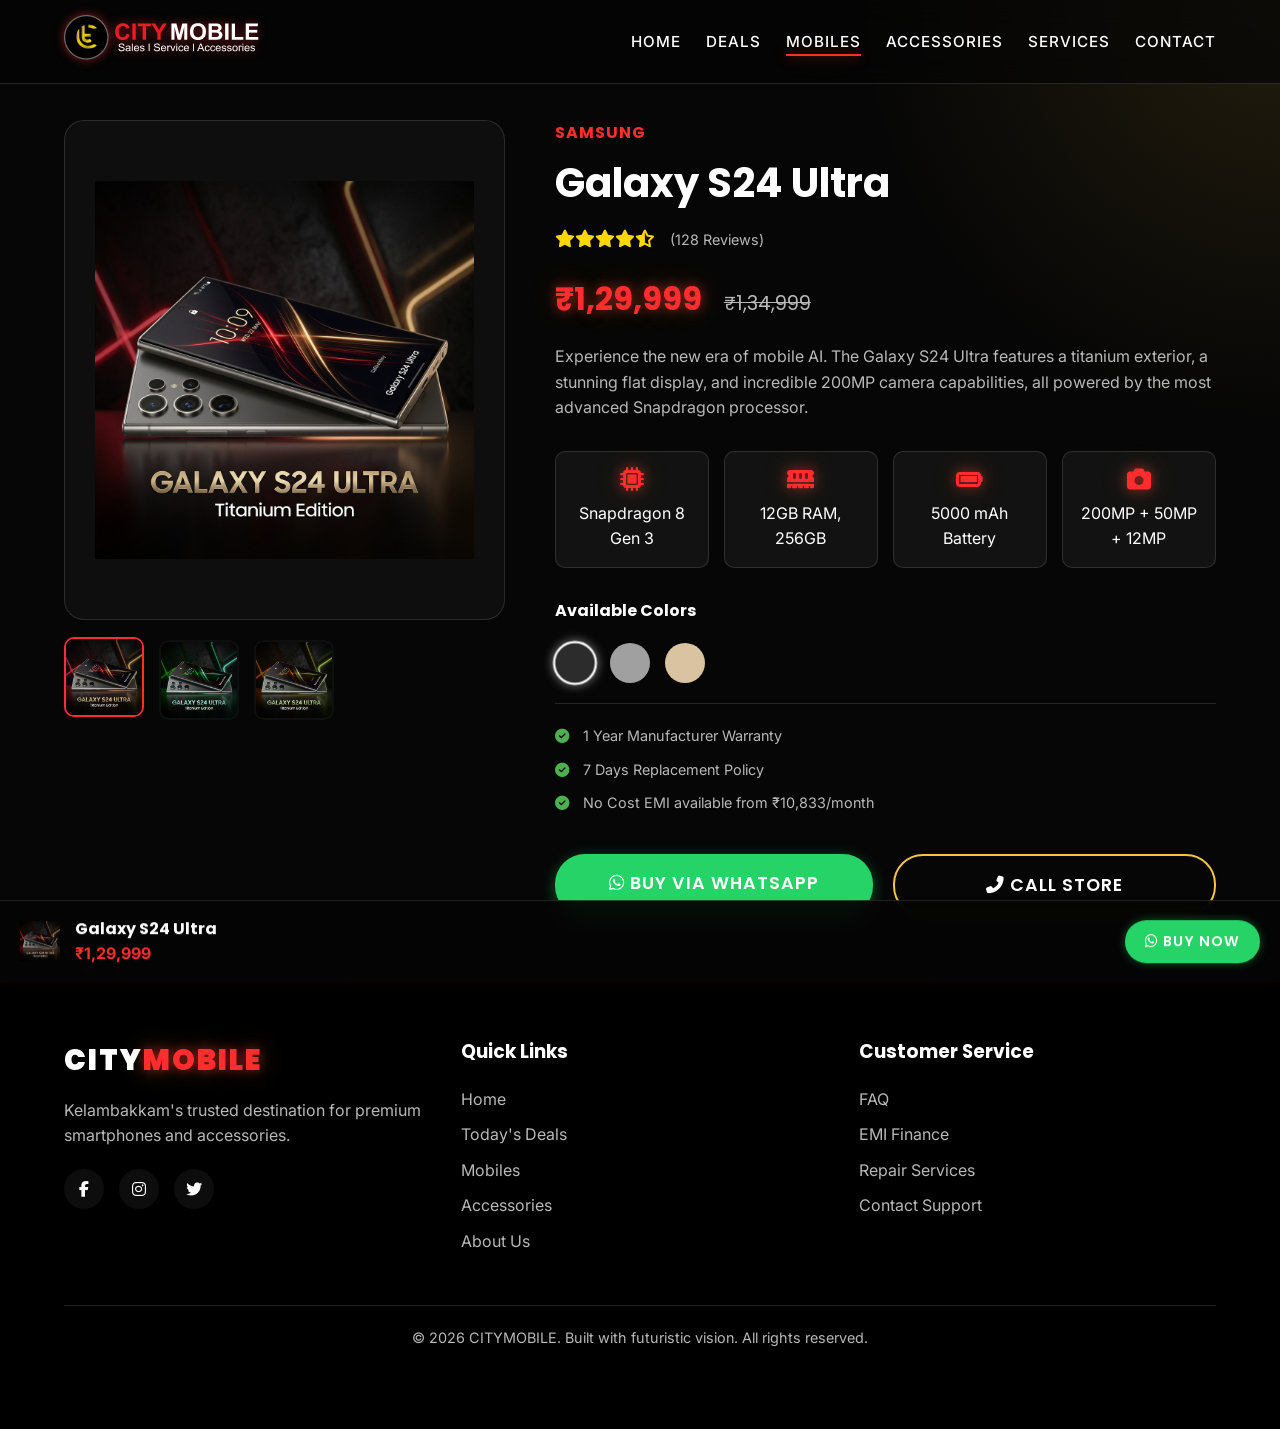
<file: CITY MOBILE/product-details.html>
<!DOCTYPE html>
<html lang="en">
<head>
    <meta charset="UTF-8">
    <meta name="viewport" content="width=device-width, initial-scale=1.0">
    <title>Samsung Galaxy S24 Ultra - CITYMOBILE</title>
    
    <!-- Google Fonts -->
    <link rel="preconnect" href="https://fonts.googleapis.com">
    <link rel="preconnect" href="https://fonts.gstatic.com" crossorigin>
    <link href="https://fonts.googleapis.com/css2?family=Inter:wght@400;500;600&family=Poppins:wght@400;600;700;800&display=swap" rel="stylesheet">
    
    <!-- Font Awesome -->
    <link rel="stylesheet" href="https://cdnjs.cloudflare.com/ajax/libs/font-awesome/6.4.0/css/all.min.css">
    
    <!-- Custom CSS -->
    <link rel="stylesheet" href="style.css">
    
    <style>
        .product-page { padding-top: 120px; padding-bottom: 60px; }
        .product-container { display: flex; gap: 50px; flex-wrap: wrap; }
        .product-gallery { flex: 1; min-width: 300px; position: sticky; top: 120px; height: fit-content; }
        .product-details-content { flex: 1.5; min-width: 300px; }
        
        .main-image-container { position: relative; width: 100%; height: 500px; background: var(--bg-card); border-radius: 20px; border: 1px solid var(--border-color); margin-bottom: 20px; overflow: hidden; transform-style: preserve-3d; will-change: transform; cursor: crosshair; transition: box-shadow 0.3s ease, border-color 0.3s ease; }
        .main-image-container:hover { box-shadow: var(--neon-glow); border-color: rgba(255, 45, 45, 0.3); }
        .main-image { width: 100%; height: 100%; object-fit: contain; padding: 30px; }
        
        .thumbnail-list { display: flex; gap: 15px; flex-wrap: wrap; justify-content: flex-start; }
        @media(max-width: 768px) {
            .thumbnail-list { justify-content: center; }
        }
        .thumbnail { width: 80px; height: 80px; object-fit: cover; border-radius: 10px; cursor: pointer; border: 2px solid transparent; transition: var(--transition); background: var(--bg-card); }
        .thumbnail:hover, .thumbnail.active { border-color: var(--accent-color); transform: translateY(-3px); }
        
        .product-title { font-family: var(--font-hero); font-size: 2.5rem; margin-bottom: 10px; }
        .product-price { font-family: var(--font-hero); font-size: 2rem; color: var(--accent-color); margin: 20px 0; text-shadow: var(--neon-glow); font-weight: 700; }
        .product-price del { color: var(--text-muted); font-size: 1.2rem; margin-left: 15px; text-shadow: none; font-weight: normal; }
        
        .specs-grid { display: grid; grid-template-columns: repeat(auto-fit, minmax(150px, 1fr)); gap: 15px; margin: 30px 0; }
        .spec-item { background: rgba(255,255,255,0.05); padding: 15px; border-radius: 10px; text-align: center; border: 1px solid var(--border-color); }
        .spec-item i { color: var(--accent-color); font-size: 1.5rem; margin-bottom: 10px; text-shadow: var(--neon-glow); }
        
        .color-options { display: flex; gap: 15px; margin: 20px 0; }
        .color-btn { width: 40px; height: 40px; border-radius: 50%; border: 2px solid transparent; cursor: pointer; transition: var(--transition); }
        .color-btn.active { border-color: var(--text-main); transform: scale(1.1); box-shadow: 0 0 10px rgba(255,255,255,0.5); }
        
        .action-buttons { display: flex; gap: 20px; margin-top: 40px; }
        .action-buttons .btn { flex: 1; font-size: 1.1rem; padding: 15px 0; }
        
        .sticky-buy { position: fixed; bottom: 0; left: 0; width: 100%; background: rgba(5,5,5,0.95); padding: 15px 20px; z-index: 100; display: flex; justify-content: space-between; align-items: center; border-top: 1px solid var(--border-color); backdrop-filter: blur(10px); transform: translateY(100%); transition: transform 0.3s; }
        .sticky-buy.visible { transform: translateY(0); }
        
        @media(max-width: 768px) {
            .product-container { flex-direction: column; }
            .product-gallery { position: relative; top: 0; }
            .main-image-container { height: 350px; }
            .action-buttons { flex-direction: column; }
            .sticky-buy { display: none; /* Let mobile-bottom-nav handle it or keep it above */ }
        }
    </style>
</head>
<body>

    <!-- Navbar -->
    <nav class="navbar" id="navbar">
        <div class="container nav-container">
            <a href="index.html" class="logo">
                <img src="images/CITY MOBILE LOGO.png" alt="CITYMOBILE Logo" onerror="this.style.display='none'; this.nextElementSibling.style.display='block';">
                <div class="logo-text" style="display: none;">CITY<span>MOBILE</span></div>
            </a>
            <ul class="nav-links">
                <li><a href="index.html#home">Home</a></li>
                <li><a href="index.html#deals">Deals</a></li>
                <li><a href="index.html#products" class="active">Mobiles</a></li>
                <li><a href="index.html#accessories">Accessories</a></li>
                <li><a href="index.html#services">Services</a></li>
                <li><a href="index.html#contact">Contact</a></li>
            </ul>
            <div class="hamburger">
                <i class="fas fa-bars"></i>
            </div>
        </div>
    </nav>

    <!-- Product Details Section -->
    <section class="product-page">
        <div class="container">
            <div class="product-container">
                <!-- Gallery -->
                <div class="product-gallery">
                    <div class="main-image-container" id="mainImageContainer">
                        <img src="images/galaxy_s24_ultra.png" alt="Product Image" class="main-image" id="mainImage" fetchpriority="high">
                    </div>
                    <div class="thumbnail-list" id="thumbnailList">
                        <!-- Loaded dynamically -->
                    </div>
                </div>

                <!-- Details -->
                <div class="product-details-content">
                    <div id="brandLabel" style="color: var(--accent-color); font-weight: bold; text-transform: uppercase; letter-spacing: 1px; margin-bottom: 5px; font-family: var(--font-heading);">Samsung</div>
                    <h1 class="product-title" id="productTitle">Galaxy S24 Ultra</h1>
                    
                    <div class="rating" style="color: #FFD700; margin-bottom: 15px; font-size: 1.1rem;">
                        <i class="fas fa-star"></i><i class="fas fa-star"></i><i class="fas fa-star"></i><i class="fas fa-star"></i><i class="fas fa-star-half-alt"></i>
                        <span id="reviewCount" style="color: var(--text-muted); font-size: 0.9rem; margin-left: 10px; font-family: var(--font-main);">(128 Reviews)</span>
                    </div>

                    <div class="product-price" id="productPrice">₹1,29,999 <del id="productOriginalPrice">₹1,34,999</del></div>
                    
                    <p id="productDescription" style="color: var(--text-muted); margin-bottom: 20px;">Experience the new era of mobile AI. The Galaxy S24 Ultra features a titanium exterior, a stunning flat display, and incredible 200MP camera capabilities, all powered by the most advanced Snapdragon processor.</p>

                    <!-- Key Specs -->
                    <div class="specs-grid">
                        <div class="spec-item">
                            <i class="fas fa-microchip"></i>
                            <div id="specCpu">Snapdragon 8 Gen 3</div>
                        </div>
                        <div class="spec-item">
                            <i class="fas fa-memory"></i>
                            <div id="specMemory">12GB RAM, 256GB</div>
                        </div>
                        <div class="spec-item">
                            <i class="fas fa-battery-full"></i>
                            <div id="specBattery">5000 mAh Battery</div>
                        </div>
                        <div class="spec-item">
                            <i class="fas fa-camera"></i>
                            <div id="specCamera">200MP + 50MP + 12MP</div>
                        </div>
                    </div>

                    <!-- Options -->
                    <div style="margin-top: 30px;">
                        <h4 style="margin-bottom: 10px; font-family: var(--font-heading);">Available Colors</h4>
                        <div class="color-options" id="colorOptionsContainer">
                            <!-- Loaded dynamically -->
                        </div>
                    </div>

                    <div style="margin-top: 20px; border-top: 1px solid var(--border-color); padding-top: 20px;">
                        <ul id="highlightsList" style="color: var(--text-muted); font-size: 0.9rem;">
                            <!-- Loaded dynamically -->
                        </ul>
                    </div>

                    <!-- Action Buttons -->
                    <div class="action-buttons">
                        <a href="https://wa.me/919962919929" target="_blank" class="btn btn-primary" id="whatsappBuyBtn" style="background: #25D366; box-shadow: 0 4px 15px rgba(37,211,102,0.4); border:none;"><i class="fab fa-whatsapp"></i> Buy via WhatsApp</a>
                        <a href="tel:919962919929" class="btn btn-secondary"><i class="fas fa-phone-alt"></i> Call Store</a>
                    </div>
                </div>
            </div>
        </div>
    </section>

    <!-- Footer -->
    <footer class="footer">
        <div class="container">
            <div class="footer-content">
                <div class="footer-brand">
                    <h2 class="logo-text">CITY<span style="color:var(--accent-color); text-shadow:var(--neon-glow);">MOBILE</span></h2>
                    <p>Kelambakkam's trusted destination for premium smartphones and accessories.</p>
                    <div class="social-icons">
                        <a href="#"><i class="fab fa-facebook-f"></i></a>
                        <a href="#"><i class="fab fa-instagram"></i></a>
                        <a href="#"><i class="fab fa-twitter"></i></a>
                    </div>
                </div>
                <div class="footer-links">
                    <h3>Quick Links</h3>
                    <ul>
                        <li><a href="index.html#home">Home</a></li>
                        <li><a href="index.html#deals">Today's Deals</a></li>
                        <li><a href="index.html#products">Mobiles</a></li>
                        <li><a href="index.html#accessories">Accessories</a></li>
                        <li><a href="index.html#about">About Us</a></li>
                    </ul>
                </div>
                <div class="footer-links">
                    <h3>Customer Service</h3>
                    <ul>
                        <li><a href="index.html#faq">FAQ</a></li>
                        <li><a href="index.html#deals">EMI Finance</a></li>
                        <li><a href="index.html#services">Repair Services</a></li>
                        <li><a href="index.html#contact">Contact Support</a></li>
                    </ul>
                </div>
            </div>
            <div class="footer-bottom">
                <p>&copy; 2026 CITYMOBILE. Built with futuristic vision. All rights reserved.</p>
            </div>
        </div>
    </footer>

    <!-- Sticky Bottom Bar -->
    <div class="sticky-buy" id="stickyBuy">
        <div style="display: flex; align-items: center; gap: 15px;">
            <img src="images/galaxy_s24_ultra.png" alt="Phone" id="stickyImg" style="width: 40px; height: 40px; object-fit: contain;" loading="lazy">
            <div>
                <div style="font-weight: bold; font-family: var(--font-heading);" id="stickyTitle">Galaxy S24 Ultra</div>
                <div style="color: var(--accent-color); font-weight: bold;" id="stickyPrice">₹1,29,999</div>
            </div>
        </div>
        <a href="https://wa.me/919962919929" id="stickyBuyBtn" target="_blank" class="btn btn-primary" style="padding: 10px 20px; background: #25D366; box-shadow: 0 0 10px rgba(37,211,102,0.4);"><i class="fab fa-whatsapp"></i> Buy Now</a>
    </div>

    <!-- Mobile Bottom Navigation (Matching Index) -->
    <div class="mobile-bottom-nav">
        <div class="mobile-nav-container">
            <a href="tel:+919962919929" class="mobile-nav-item">
                <i class="fas fa-phone-alt"></i>
                <span>Call Now</span>
            </a>
            <a href="https://wa.me/919962919929" class="mobile-nav-item whatsapp-action" target="_blank">
                <i class="fab fa-whatsapp"></i>
                <span>WhatsApp</span>
            </a>
            <a href="https://maps.google.com/?q=Kelambakkam" class="mobile-nav-item" target="_blank">
                <i class="fas fa-map-marker-alt"></i>
                <span>Location</span>
            </a>
        </div>
    </div>

    <!-- Scripts -->
    <!-- Scripts -->
    <script>
        const productsData = {
            'samsung-s24': {
                brand: "Samsung",
                title: "Galaxy S24 Ultra",
                price: "₹1,29,999",
                originalPrice: "₹1,34,999",
                description: "Experience the new era of mobile AI. The Galaxy S24 Ultra features a titanium exterior, a stunning flat display, and incredible 200MP camera capabilities, all powered by the most advanced Snapdragon processor.",
                cpu: "Snapdragon 8 Gen 3",
                memory: "12GB RAM, 256GB",
                battery: "5000 mAh Battery",
                camera: "200MP + 50MP + 12MP",
                image: "images/galaxy_s24_ultra.png",
                colors: [
                    { name: "Titanium Black", code: "#2C2C2C", hue: 0, brightness: 1 },
                    { name: "Titanium Gray", code: "#A0A0A0", hue: 120, brightness: 1.1 },
                    { name: "Titanium Yellow", code: "#D9C3A0", hue: 45, brightness: 1.05 }
                ],
                rating: 4.8,
                reviews: 128,
                highlights: [
                    "1 Year Manufacturer Warranty",
                    "7 Days Replacement Policy",
                    "No Cost EMI available from ₹10,833/month"
                ]
            },
            'vivo-x100': {
                brand: "Vivo",
                title: "Vivo X100 Pro",
                price: "₹89,999",
                originalPrice: "₹96,999",
                description: "Capture professional-grade images with the co-engineered Zeiss camera system. Powered by the Dimensity 9300 chipset and boasting a beautiful curved AMOLED display, it sets new standards in mobile photography.",
                cpu: "MediaTek Dimensity 9300",
                memory: "16GB RAM, 512GB",
                battery: "5400 mAh Battery",
                camera: "50MP Main + 50MP Telephoto",
                image: "images/vivo_x100_pro.png",
                colors: [
                    { name: "Asteroid Black", code: "#1C1C1C", hue: 0, brightness: 1 },
                    { name: "Startrail Blue", code: "#2E5D78", hue: 200, brightness: 1.1 }
                ],
                rating: 4.6,
                reviews: 94,
                highlights: [
                    "1 Year Manufacturer Warranty",
                    "7 Days Replacement Policy",
                    "No Cost EMI available from ₹7,500/month"
                ]
            },
            'redmi-note13': {
                brand: "Redmi",
                title: "Redmi Note 13 Pro+",
                price: "₹31,999",
                originalPrice: "₹35,999",
                description: "Unmatched performance at an incredible value. The Redmi Note 13 Pro+ is equipped with a 200MP camera, 120W HyperCharge, IP68 water resistance, and a gorgeous 1.5K curved AMOLED screen.",
                cpu: "Dimensity 7200 Ultra",
                memory: "12GB RAM, 256GB",
                battery: "5000 mAh Battery",
                camera: "200MP OIS + 8MP + 2MP",
                image: "images/redmi_note_13_pro_plus.png",
                colors: [
                    { name: "Midnight Black", code: "#121212", hue: 0, brightness: 1 },
                    { name: "Moonlight White", code: "#F0F0F0", hue: 180, brightness: 1.2 },
                    { name: "Aurora Purple", code: "#C5B2DF", hue: 280, brightness: 1.1 }
                ],
                rating: 4.5,
                reviews: 215,
                highlights: [
                    "1 Year Manufacturer Warranty",
                    "7 Days Replacement Policy",
                    "No Cost EMI available from ₹2,666/month"
                ]
            },
            'realme-12': {
                brand: "Realme",
                title: "Realme 12 Pro+",
                price: "₹29,999",
                originalPrice: "₹33,999",
                description: "Designed in collaboration with luxury watch designers, the Realme 12 Pro+ features a premium vegan leather back and a flagship 64MP periscope portrait camera with 120x zoom capabilities.",
                cpu: "Snapdragon 7s Gen 2",
                memory: "8GB RAM, 256GB",
                battery: "5000 mAh Battery",
                camera: "64MP Zoom + 50MP Main",
                image: "images/realme_12_pro_plus.png",
                colors: [
                    { name: "Submarine Blue", code: "#1C2E4A", hue: 0, brightness: 1 },
                    { name: "Navigator Beige", code: "#E1D5C1", hue: 35, brightness: 1.1 }
                ],
                rating: 4.7,
                reviews: 146,
                highlights: [
                    "1 Year Manufacturer Warranty",
                    "7 Days Replacement Policy",
                    "No Cost EMI available from ₹2,500/month"
                ]
            },
            'iphone-15': {
                brand: "Apple",
                title: "iPhone 15 Pro",
                price: "₹1,49,999",
                originalPrice: "₹1,59,999",
                description: "Forged in titanium and featuring the groundbreaking A17 Pro chip, a customizable Action button, and a powerful Pro camera system with 7 pro lenses, the iPhone 15 Pro represents the pinnacle of Apple technology.",
                cpu: "A17 Pro Chip",
                memory: "8GB RAM, 256GB",
                battery: "3274 mAh Battery",
                camera: "48MP + 12MP + 12MP",
                image: "images/iphone_15_pro.png",
                colors: [
                    { name: "Natural Titanium", code: "#8F8B83", hue: 0, brightness: 1 },
                    { name: "Black Titanium", code: "#282829", hue: 190, brightness: 0.75 },
                    { name: "White Titanium", code: "#E2E2E4", hue: 180, brightness: 1.25 }
                ],
                rating: 4.9,
                reviews: 382,
                highlights: [
                    "1 Year Apple India Warranty",
                    "7 Days Replacement Policy",
                    "No Cost EMI available from ₹12,500/month"
                ]
            }
        };

        // Get query parameter
        const urlParams = new URLSearchParams(window.location.search);
        let productId = urlParams.get('id') || 'samsung-s24';
        if (!productsData[productId]) {
            productId = 'samsung-s24';
        }

        const product = productsData[productId];

        // Populate elements
        document.getElementById('brandLabel').innerText = product.brand;
        document.getElementById('productTitle').innerText = product.title;
        document.title = `${product.brand} ${product.title} - CITYMOBILE`;
        document.getElementById('reviewCount').innerText = `(${product.reviews} Reviews)`;
        
        // Price formatting
        const priceContainer = document.getElementById('productPrice');
        priceContainer.innerHTML = `${product.price} <del id="productOriginalPrice">${product.originalPrice}</del>`;
        
        document.getElementById('productDescription').innerText = product.description;
        document.getElementById('specCpu').innerText = product.cpu;
        document.getElementById('specMemory').innerText = product.memory;
        document.getElementById('specBattery').innerText = product.battery;
        document.getElementById('specCamera').innerText = product.camera;

        // Image Setup
        const mainImage = document.getElementById('mainImage');
        mainImage.src = product.image;
        mainImage.alt = `${product.brand} ${product.title}`;

        // Sticky Bar Setup
        document.getElementById('stickyImg').src = product.image;
        document.getElementById('stickyImg').alt = product.title;
        document.getElementById('stickyTitle').innerText = product.title;
        document.getElementById('stickyPrice').innerText = product.price;

        // WhatsApp action links setup
        const whatsappBase = "https://wa.me/919962919929";
        const orderMessage = `Hello CITYMOBILE! I am interested in purchasing the *${product.brand} ${product.title}* priced at *${product.price}*. Is it currently available?`;
        const encodedMessage = encodeURIComponent(orderMessage);
        
        document.getElementById('whatsappBuyBtn').href = `${whatsappBase}?text=${encodedMessage}`;
        document.getElementById('stickyBuyBtn').href = `${whatsappBase}?text=${encodedMessage}`;

        // Color selection rendering
        const colorsContainer = document.getElementById('colorOptionsContainer');
        colorsContainer.innerHTML = '';
        product.colors.forEach((color, index) => {
            const btn = document.createElement('button');
            btn.className = `color-btn ${index === 0 ? 'active' : ''}`;
            btn.style.backgroundColor = color.code;
            btn.title = color.name;
            btn.addEventListener('click', function() {
                document.querySelectorAll('.color-btn').forEach(b => b.classList.remove('active'));
                this.classList.add('active');
                
                // Also trigger thumbnail selection shift or apply color effect to image
                mainImage.style.filter = `hue-rotate(${color.hue}deg) brightness(${color.brightness})`;
                
                // Update active thumbnail borders
                document.querySelectorAll('.thumbnail').forEach(t => t.classList.remove('active'));
                const matchingThumbnail = document.getElementById(`thumb-${index}`);
                if (matchingThumbnail) matchingThumbnail.classList.add('active');
            });
            colorsContainer.appendChild(btn);
        });

        // Highlights list rendering
        const highlightsContainer = document.getElementById('highlightsList');
        highlightsContainer.innerHTML = '';
        product.highlights.forEach(highlight => {
            const li = document.createElement('li');
            li.style.marginBottom = '10px';
            li.innerHTML = `<i class="fas fa-check-circle" style="color: #4CAF50; margin-right: 10px;"></i> ${highlight}`;
            highlightsContainer.appendChild(li);
        });

        // Dynamic Thumbnails rendering (simulating colors/angles using filters)
        const thumbnailList = document.getElementById('thumbnailList');
        thumbnailList.innerHTML = '';
        product.colors.forEach((color, index) => {
            const img = document.createElement('img');
            img.src = product.image;
            img.id = `thumb-${index}`;
            img.alt = `${color.name} variant`;
            img.className = `thumbnail ${index === 0 ? 'active' : ''}`;
            img.style.filter = `hue-rotate(${color.hue}deg) brightness(${color.brightness})`;
            img.addEventListener('click', function() {
                document.querySelectorAll('.thumbnail').forEach(t => t.classList.remove('active'));
                this.classList.add('active');
                
                // Apply filter to main image
                mainImage.style.filter = `hue-rotate(${color.hue}deg) brightness(${color.brightness})`;
                
                // Highlight corresponding color button
                document.querySelectorAll('.color-btn').forEach(b => b.classList.remove('active'));
                const colorBtns = document.querySelectorAll('.color-btn');
                if (colorBtns[index]) colorBtns[index].classList.add('active');
            });
            thumbnailList.appendChild(img);
        });

        // Sticky Buy Bar Logic
        window.addEventListener('scroll', () => {
            const stickyBuy = document.getElementById('stickyBuy');
            // Only show sticky buy on desktop, mobile has the bottom nav
            if(window.innerWidth > 768) {
                if(window.scrollY > 400) {
                    stickyBuy.classList.add('visible');
                } else {
                    stickyBuy.classList.remove('visible');
                }
            } else {
                stickyBuy.classList.remove('visible');
            }
        });

        // Mobile Nav Toggle
        const hamburger = document.querySelector('.hamburger');
        const navLinks = document.querySelector('.nav-links');
        if (hamburger && navLinks) {
            hamburger.addEventListener('click', () => {
                navLinks.classList.toggle('active');
                const icon = hamburger.querySelector('i');
                if (navLinks.classList.contains('active')) {
                    icon.classList.replace('fa-bars', 'fa-times');
                } else {
                    icon.classList.replace('fa-times', 'fa-bars');
                }
            });
        }

        // 3D Tilt & Shine Effect for Main Showcase Image
        const imageContainer = document.getElementById('mainImageContainer');
        if (imageContainer) {
            let shine = imageContainer.querySelector('.card-shine');
            if (!shine) {
                shine = document.createElement('div');
                shine.className = 'card-shine';
                imageContainer.appendChild(shine);
            }
            
            imageContainer.addEventListener('mouseenter', () => {
                imageContainer.style.transition = 'none';
            });

            imageContainer.addEventListener('mousemove', e => {
                const rect = imageContainer.getBoundingClientRect();
                const x = e.clientX - rect.left;
                const y = e.clientY - rect.top;
                
                const xc = rect.width / 2;
                const yc = rect.height / 2;
                const dx = (x - xc) / xc;
                const dy = (y - yc) / yc;
                
                // Max 6 degrees rotation for subtle premium feel
                const tiltX = -dy * 6;
                const tiltY = dx * 6;
                
                imageContainer.style.transform = `perspective(1000px) rotateX(${tiltX}deg) rotateY(${tiltY}deg) scale3d(1.01, 1.01, 1.01)`;
                
                const px = (x / rect.width) * 100;
                const py = (y / rect.height) * 100;
                shine.style.background = `radial-gradient(circle at ${px}% ${py}%, rgba(255, 255, 255, 0.12) 0%, transparent 65%)`;
                shine.style.opacity = '1';
            });
            
            imageContainer.addEventListener('mouseleave', () => {
                imageContainer.style.transition = 'transform 0.5s cubic-bezier(0.25, 0.8, 0.25, 1), box-shadow 0.3s ease';
                imageContainer.style.transform = 'perspective(1000px) rotateX(0deg) rotateY(0deg) scale3d(1, 1, 1)';
                shine.style.opacity = '0';
            });
        }
    </script>
</body>
</html>
</file>
<file: CITY MOBILE/style.css>
/* ==========================================================================
   CITYMOBILE - Futuristic Ecommerce Theme
   ========================================================================== */

/* CSS Variables */
:root {
    --bg-dark: #0B0B0B;
    --bg-darker: #060606;
    --bg-card: rgba(18, 18, 18, 0.72);
    --accent-color: #FF2D2D;
    --accent-hover: #ff5858;
    --gold-color: #F5C542;
    --whatsapp-color: #25D366;
    --text-main: #FFFFFF;
    --text-muted: #B8B8B8;
    --border-color: rgba(255, 255, 255, 0.12);
    --font-main: 'Inter', sans-serif;
    --font-heading: 'Poppins', sans-serif;
    --font-hero: 'Poppins', sans-serif;
    --transition: all 0.28s cubic-bezier(0.25, 0.8, 0.25, 1);
    --neon-glow: 0 0 12px rgba(255, 45, 45, 0.55), 0 0 28px rgba(245, 197, 66, 0.24);
    --glass-blur: blur(14px);
}

/* Global Styles */
* {
    margin: 0;
    padding: 0;
    box-sizing: border-box;
}

html {
    scroll-behavior: smooth;
}

body {
    background: var(--bg-darker);
    background-image: radial-gradient(circle at top right, rgba(245, 197, 66, 0.12) 0%, transparent 22%),
                      radial-gradient(circle at bottom left, rgba(255, 45, 45, 0.14) 0%, transparent 25%);
    color: var(--text-main);
    font-family: var(--font-main);
    line-height: 1.6;
    overflow-x: hidden;
}

h1, h2, h3, h4, h5, h6 {
    font-family: var(--font-heading);
    font-weight: 700;
}

a {
    text-decoration: none;
    color: var(--text-main);
}

ul {
    list-style: none;
}

.container {
    width: 90%;
    max-width: 1200px;
    margin: 0 auto;
}

.section {
    padding: 80px 0;
    position: relative;
}

.section-title {
    text-align: center;
    font-size: 2.5rem;
    margin-bottom: 50px;
    position: relative;
    text-transform: uppercase;
    letter-spacing: 2px;
}

.section-title::after {
    content: '';
    position: absolute;
    width: 80px;
    height: 4px;
    background: linear-gradient(90deg, var(--accent-color), var(--gold-color));
    bottom: -15px;
    left: 50%;
    transform: translateX(-50%);
    border-radius: 2px;
    box-shadow: var(--neon-glow);
}

/* Utilities */
.glass-panel {
    background: var(--bg-card);
    backdrop-filter: var(--glass-blur);
    -webkit-backdrop-filter: var(--glass-blur);
    border: 1px solid var(--border-color);
    border-radius: 15px;
}

.highlight {
    color: var(--accent-color);
    text-shadow: var(--neon-glow);
}

/* 3D Tilt Card Helpers */
.product-card, .brand-card, .acc-card, .offer-card, .service-item, .review-card {
    position: relative;
    transform-style: preserve-3d;
    will-change: transform;
}

.card-shine {
    position: absolute;
    top: 0;
    left: 0;
    width: 100%;
    height: 100%;
    pointer-events: none;
    z-index: 5;
    opacity: 0;
    transition: opacity 0.3s ease;
    border-radius: inherit;
}

/* Buttons */
.btn {
    display: inline-block;
    padding: 12px 30px;
    border-radius: 30px;
    font-weight: 600;
    cursor: pointer;
    transition: var(--transition);
    border: none;
    text-align: center;
    font-family: var(--font-heading);
    text-transform: uppercase;
    letter-spacing: 1px;
    font-size: 0.9rem;
}

.btn-primary {
    background: var(--accent-color);
    color: white;
    box-shadow: 0 4px 15px rgba(255, 45, 45, 0.4);
}

.btn-primary:hover {
    background: var(--accent-hover);
    transform: translateY(-3px);
    box-shadow: var(--neon-glow);
}

.btn-secondary {
    background: transparent;
    border: 2px solid var(--gold-color);
    color: var(--text-main);
}

.btn-secondary:hover {
    background: rgba(245, 197, 66, 0.12);
    color: var(--gold-color);
    transform: translateY(-3px);
    box-shadow: inset 0 0 10px rgba(245, 197, 66, 0.15);
}

.btn-block {
    display: block;
    width: 100%;
}

.btn-text {
    display: inline-block;
    color: var(--accent-color);
    font-family: var(--font-heading);
    font-weight: 600;
    text-transform: uppercase;
    font-size: 0.9rem;
    transition: var(--transition);
    margin-top: 15px;
}

.btn-text i {
    transition: transform 0.3s;
}

.btn-text:hover {
    color: var(--accent-hover);
    text-shadow: var(--neon-glow);
}

.btn-text:hover i {
    transform: translateX(5px);
}

/* Navigation */
.navbar {
    position: fixed;
    top: 0;
    width: 100%;
    background: rgba(5, 5, 5, 0.7);
    backdrop-filter: var(--glass-blur);
    -webkit-backdrop-filter: var(--glass-blur);
    z-index: 1000;
    padding: 15px 0;
    border-bottom: 1px solid var(--border-color);
    transition: var(--transition);
}

.nav-container {
    display: flex;
    justify-content: space-between;
    align-items: center;
}

.logo img {
    height: 45px;
    filter: drop-shadow(0 0 5px rgba(255, 45, 45, 0.5));
}

.logo-text {
    font-family: var(--font-hero);
    font-size: 1.8rem;
    font-weight: 900;
    color: var(--text-main);
    letter-spacing: 2px;
}

.logo-text span {
    color: var(--accent-color);
    text-shadow: var(--neon-glow);
}

.nav-links {
    display: flex;
    gap: 25px;
}

.nav-links a {
    font-size: 0.95rem;
    font-weight: 500;
    text-transform: uppercase;
    letter-spacing: 1px;
    transition: var(--transition);
    position: relative;
}

.nav-links a::after {
    content: '';
    position: absolute;
    bottom: -5px;
    left: 0;
    width: 0;
    height: 2px;
    background: var(--accent-color);
    transition: width 0.3s;
    box-shadow: var(--neon-glow);
}

.nav-links a:hover::after,
.nav-links a.active::after {
    width: 100%;
}

.nav-links a:hover {
    color: var(--accent-color);
}

.hamburger {
    display: none;
    font-size: 1.5rem;
    cursor: pointer;
    color: var(--text-main);
}

/* Hero Section */
.hero {
    min-height: 100vh;
    display: flex;
    align-items: center;
    padding-top: 80px;
    position: relative;
    overflow: hidden;
    background: radial-gradient(circle at top left, rgba(245, 197, 66, 0.16), transparent 18%),
                radial-gradient(circle at bottom right, rgba(255, 45, 45, 0.16), transparent 24%),
                linear-gradient(180deg, #0B0B0B 0%, #060606 100%);
}

.hero::before {
    content: '';
    position: absolute;
    inset: 0;
    background: linear-gradient(180deg, rgba(255, 255, 255, 0.02), rgba(0, 0, 0, 0.35));
    pointer-events: none;
}

.hero-particles {
    position: absolute;
    top: 0;
    left: 0;
    width: 100%;
    height: 100%;
    z-index: 0;
    pointer-events: none;
}

.hero-content {
    display: flex;
    align-items: center;
    justify-content: space-between;
    gap: 40px;
    z-index: 2;
    position: relative;
}

.hero-text {
    flex: 1;
}

.hero-text h1 {
    font-family: var(--font-hero);
    font-size: 3.5rem;
    line-height: 1.2;
    margin-bottom: 20px;
    text-transform: capitalize;
}

.hero-text h2 {
    font-size: 1.2rem;
    color: var(--accent-color);
    margin-bottom: 15px;
    letter-spacing: 1px;
    text-shadow: 0 0 5px rgba(255, 45, 45, 0.5);
    text-transform: uppercase;
}

.tagline {
    font-size: 1.1rem;
    color: var(--text-muted);
    margin-bottom: 35px;
    max-width: 500px;
}

.hero-buttons {
    display: flex;
    gap: 20px;
}

.hero-image {
    flex: 1;
    position: relative;
}

.hero-image img {
    max-width: 100%;
    height: auto;
    filter: drop-shadow(0 20px 30px rgba(0,0,0,0.8));
}

.hero-glow {
    position: absolute;
    top: 50%;
    left: 50%;
    transform: translate(-50%, -50%);
    width: 400px;
    height: 400px;
    background: var(--accent-color);
    filter: blur(150px);
    opacity: 0.25;
    z-index: -1;
    border-radius: 50%;
}

/* Products Section */
.filter-tabs {
    display: flex;
    justify-content: center;
    flex-wrap: wrap;
    gap: 15px;
    margin-bottom: 40px;
}

.filter-btn {
    background: rgba(255,255,255,0.05);
    border: 1px solid var(--border-color);
    color: var(--text-main);
    padding: 10px 25px;
    border-radius: 30px;
    cursor: pointer;
    transition: var(--transition);
    font-family: var(--font-heading);
    font-weight: 600;
    text-transform: uppercase;
    font-size: 0.85rem;
}

.filter-btn:hover, .filter-btn.active {
    background: var(--accent-color);
    border-color: var(--accent-color);
    box-shadow: var(--neon-glow);
}

.product-grid {
    display: grid;
    grid-template-columns: repeat(auto-fill, minmax(280px, 1fr));
    gap: 30px;
}

.product-card {
    padding: 25px;
    text-align: center;
    position: relative;
    transition: var(--transition);
    overflow: hidden;
}

.product-card::before {
    content: '';
    position: absolute;
    top: 0; left: 0; width: 100%; height: 100%;
    background: linear-gradient(180deg, transparent, rgba(255, 45, 45, 0.05));
    opacity: 0;
    transition: var(--transition);
}

.product-card:hover {
    transform: translateY(-10px);
    border-color: rgba(255, 45, 45, 0.4);
    box-shadow: 0 15px 35px rgba(0,0,0,0.6), 0 0 20px rgba(255, 45, 45, 0.1);
}

.product-card:hover::before {
    opacity: 1;
}

.product-badge {
    position: absolute;
    top: 15px;
    left: 15px;
    background: var(--accent-color);
    color: white;
    font-size: 0.75rem;
    font-weight: bold;
    padding: 5px 12px;
    border-radius: 20px;
    text-transform: uppercase;
    z-index: 2;
    box-shadow: var(--neon-glow);
}

.stock-status {
    position: absolute;
    top: 15px;
    right: 15px;
    font-size: 0.75rem;
    color: #4CAF50;
    background: rgba(76, 175, 80, 0.1);
    padding: 4px 10px;
    border-radius: 20px;
    border: 1px solid #4CAF50;
}

.product-img {
    width: 100%;
    height: 220px;
    object-fit: contain;
    margin-bottom: 20px;
    transition: transform 0.5s cubic-bezier(0.25, 0.8, 0.25, 1);
    position: relative;
    z-index: 2;
}

.product-card:hover .product-img {
    transform: scale(1.1);
}

.rating {
    color: #FFD700;
    font-size: 0.8rem;
    margin-bottom: 10px;
}

.product-info h3 {
    font-size: 1.3rem;
    margin-bottom: 5px;
    font-family: var(--font-heading);
}

.price {
    font-size: 1.5rem;
    font-weight: 700;
    color: var(--text-main);
    margin-bottom: 15px;
    font-family: var(--font-hero);
}

.price span {
    color: var(--accent-color);
}

.features {
    text-align: left;
    margin-bottom: 25px;
    font-size: 0.85rem;
    color: var(--text-muted);
    border-top: 1px solid var(--border-color);
    padding-top: 15px;
}

.features li {
    margin-bottom: 8px;
    display: flex;
    align-items: center;
    gap: 10px;
}

.features i {
    color: var(--accent-color);
}

.product-actions {
    display: flex;
    flex-direction: column;
    gap: 10px;
    position: relative;
    z-index: 2;
}

/* Offers Section */
.offers-grid {
    display: grid;
    grid-template-columns: repeat(auto-fit, minmax(250px, 1fr));
    gap: 30px;
}

/* Brands Infinite Marquee */
.brands-marquee-wrap {
    background: rgba(255, 255, 255, 0.02);
    padding: 20px 0;
    border-top: 1px solid rgba(255, 255, 255, 0.05);
    border-bottom: 1px solid rgba(255, 255, 255, 0.05);
    overflow: hidden;
    width: 100%;
}

.marquee-content {
    display: flex;
    align-items: center;
    gap: 60px;
    width: max-content;
    animation: marquee 20s linear infinite;
    opacity: 0.4;
    padding-left: 30px;
}

.marquee-content i {
    font-size: 2.2rem;
}

.marquee-content span {
    font-family: var(--font-heading);
    font-size: 1.4rem;
    font-weight: 700;
    letter-spacing: 2px;
}

@keyframes marquee {
    0% { transform: translateX(0); }
    100% { transform: translateX(-50%); }
}

.brands-grid {
    display: grid;
    grid-template-columns: repeat(auto-fit, minmax(140px, 1fr));
    gap: 20px;
    align-items: center;
    justify-items: center;
    margin-top: 30px;
}

.brand-card {
    padding: 22px;
    background: rgba(255,255,255,0.03);
    border: 1px solid var(--border-color);
    border-radius: 18px;
    transition: var(--transition);
    width: 100%;
    max-width: 200px;
    display: flex;
    flex-direction: column;
    align-items: center;
    justify-content: center;
    gap: 12px;
    cursor: pointer;
    backdrop-filter: var(--glass-blur);
    -webkit-backdrop-filter: var(--glass-blur);
}

.brand-card:hover {
    transform: translateY(-5px);
    border-color: var(--gold-color);
    box-shadow: 0 12px 25px rgba(245, 197, 66, 0.15), 0 0 15px rgba(245, 197, 66, 0.1);
    background: rgba(245, 197, 66, 0.03);
}

.brand-icon {
    font-size: 2.2rem;
    color: var(--text-muted);
    transition: var(--transition);
}

.brand-card:hover .brand-icon {
    color: var(--accent-color);
    text-shadow: 0 0 10px rgba(255, 45, 45, 0.5);
    transform: scale(1.1);
}

.brand-name {
    font-family: var(--font-heading);
    font-weight: 700;
    font-size: 0.95rem;
    text-transform: uppercase;
    letter-spacing: 1.5px;
    color: var(--text-main);
    transition: var(--transition);
}

.brand-card:hover .brand-name {
    color: var(--gold-color);
}

.warranty-grid {
    display: grid;
    grid-template-columns: repeat(auto-fit, minmax(220px, 1fr));
    gap: 25px;
    margin-top: 30px;
}

.warranty-card {
    padding: 30px 25px;
    text-align: center;
    transition: var(--transition);
    border: 1px solid rgba(255, 255, 255, 0.12);
    border-radius: 20px;
}

.warranty-card:hover {
    transform: translateY(-5px);
    box-shadow: 0 20px 30px rgba(0,0,0,0.35);
    border-color: var(--accent-color);
}

.warranty-card h3 {
    color: var(--accent-color);
    margin-bottom: 15px;
}

.warranty-card p {
    color: var(--text-muted);
    line-height: 1.7;
}

.offer-card {
    padding: 40px 30px;
    text-align: center;
    transition: var(--transition);
    position: relative;
    overflow: hidden;
}

.offer-card::after {
    content: '';
    position: absolute;
    width: 100px;
    height: 100px;
    background: var(--accent-color);
    filter: blur(60px);
    top: -50px;
    right: -50px;
    opacity: 0.2;
    transition: var(--transition);
}

.offer-card:hover::after {
    opacity: 0.4;
    transform: scale(1.5);
}

.discount-badge {
    position: absolute;
    top: 20px;
    left: -30px;
    background: var(--accent-color);
    color: white;
    padding: 5px 40px;
    transform: rotate(-45deg);
    font-weight: bold;
    font-size: 0.8rem;
    box-shadow: 0 2px 10px rgba(255,45,45,0.4);
    z-index: 10;
}

.offer-icon {
    font-size: 3rem;
    color: var(--accent-color);
    margin-bottom: 25px;
    text-shadow: var(--neon-glow);
}

.offer-card h3 {
    font-size: 1.5rem;
    margin-bottom: 15px;
}

.offer-card p {
    color: var(--text-muted);
    margin-bottom: 20px;
}

.countdown-timer {
    font-family: var(--font-hero);
    font-size: 1.5rem;
    color: var(--accent-color);
    margin-top: 15px;
    text-shadow: var(--neon-glow);
    font-weight: 700;
    letter-spacing: 2px;
}

/* Accessories Section */
.accessories-grid {
    display: grid;
    grid-template-columns: repeat(auto-fill, minmax(200px, 1fr));
    gap: 25px;
}

.acc-card {
    padding: 30px 20px;
    text-align: center;
    transition: var(--transition);
}

.acc-card:hover {
    transform: translateY(-5px);
    border-color: rgba(255, 45, 45, 0.4);
    box-shadow: 0 10px 30px rgba(0,0,0,0.5), inset 0 0 20px rgba(255, 45, 45, 0.05);
}

.acc-card img {
    width: 120px;
    height: 120px;
    object-fit: contain;
    margin-bottom: 20px;
    filter: drop-shadow(0 10px 10px rgba(0,0,0,0.5));
    transition: transform 0.3s;
}

.acc-card:hover img {
    transform: scale(1.1);
}

.acc-card h3 {
    font-size: 1.1rem;
    margin-bottom: 10px;
}

/* Services Section */
.services-grid {
    display: grid;
    grid-template-columns: repeat(auto-fit, minmax(220px, 1fr));
    gap: 25px;
}

.service-item {
    padding: 30px 25px;
    text-align: center;
    transition: var(--transition);
}

.service-item:hover {
    transform: translateY(-5px);
    border-color: var(--accent-color);
    box-shadow: 0 10px 20px rgba(0,0,0,0.5), inset 0 0 15px rgba(255, 45, 45, 0.1);
}

.service-icon {
    font-size: 2.5rem;
    color: var(--text-main);
    margin-bottom: 20px;
    transition: var(--transition);
}

.service-item:hover .service-icon {
    color: var(--accent-color);
    text-shadow: var(--neon-glow);
    transform: scale(1.1);
}

/* Reviews Section */
.reviews-container {
    overflow: hidden;
    padding: 20px 0;
}

.review-card {
    padding: 30px;
    margin: 0 15px;
}

.reviewer-info {
    display: flex;
    align-items: center;
    gap: 15px;
    margin-bottom: 20px;
}

.reviewer-img {
    width: 60px;
    height: 60px;
    border-radius: 50%;
    object-fit: cover;
    border: 2px solid var(--accent-color);
}

.reviewer-details h4 {
    margin-bottom: 5px;
}

.review-text {
    font-style: italic;
    color: var(--text-muted);
    position: relative;
}

.review-text::before {
    content: '"';
    font-size: 4rem;
    color: rgba(255, 45, 45, 0.2);
    position: absolute;
    top: -20px;
    left: -10px;
    font-family: var(--font-heading);
}

/* Gallery Section */
.gallery-grid {
    display: grid;
    grid-template-columns: repeat(auto-fill, minmax(250px, 1fr));
    grid-auto-rows: 250px;
    gap: 20px;
}

.gallery-item {
    border-radius: 15px;
    overflow: hidden;
    position: relative;
}

.gallery-item.large {
    grid-column: span 2;
    grid-row: span 2;
}

.gallery-item img {
    width: 100%;
    height: 100%;
    object-fit: cover;
    transition: transform 0.5s ease;
}

.gallery-overlay {
    position: absolute;
    top: 0; left: 0; width: 100%; height: 100%;
    background: rgba(0,0,0,0.7);
    display: flex;
    justify-content: center;
    align-items: center;
    opacity: 0;
    transition: var(--transition);
    backdrop-filter: blur(3px);
}

.gallery-overlay span {
    font-size: 1.2rem;
    color: #fff;
    font-weight: 600;
    letter-spacing: 1px;
    transform: translateY(20px);
    transition: var(--transition);
}

.gallery-item:hover img {
    transform: scale(1.1);
}

.gallery-item:hover .gallery-overlay {
    opacity: 1;
}

.gallery-item:hover .gallery-overlay span {
    transform: translateY(0);
}

/* About Section */
.about-content {
    display: flex;
    gap: 50px;
    align-items: center;
}

.about-text {
    flex: 1;
}

.about-text p {
    font-size: 1.1rem;
    color: var(--text-muted);
    margin-bottom: 20px;
}

.about-stats {
    display: flex;
    gap: 30px;
    margin-top: 30px;
}

.stat-item h3 {
    font-size: 2rem;
    color: var(--accent-color);
    font-family: var(--font-hero);
    text-shadow: var(--neon-glow);
}

.stat-item p {
    font-size: 0.9rem;
    text-transform: uppercase;
    letter-spacing: 1px;
}

.about-image {
    flex: 1;
    position: relative;
}

.about-image img {
    width: 100%;
    border-radius: 20px;
    box-shadow: 0 20px 40px rgba(0,0,0,0.5);
}

/* FAQ Section */
.faq-container {
    max-width: 800px;
    margin: 0 auto;
    display: flex;
    flex-direction: column;
    gap: 15px;
}

.faq-item {
    overflow: hidden;
}

.faq-question {
    width: 100%;
    text-align: left;
    background: transparent;
    border: none;
    padding: 20px 25px;
    color: var(--text-main);
    font-family: var(--font-heading);
    font-size: 1.1rem;
    font-weight: 600;
    cursor: pointer;
    display: flex;
    justify-content: space-between;
    align-items: center;
    transition: var(--transition);
}

.faq-question:hover, .faq-item.active .faq-question {
    color: var(--accent-color);
}

.faq-question i {
    transition: transform 0.3s;
}

.faq-item.active .faq-question i {
    transform: rotate(180deg);
}

.faq-answer {
    padding: 0 25px;
    max-height: 0;
    overflow: hidden;
    transition: max-height 0.3s ease-out, padding 0.3s ease;
    color: var(--text-muted);
}

.faq-item.active .faq-answer {
    padding: 0 25px 20px 25px;
    max-height: 200px; /* arbitrary max height for transition */
}

/* Contact Section */
.contact-wrapper {
    display: flex;
    gap: 40px;
}

.contact-info {
    flex: 1;
    display: flex;
    flex-direction: column;
    gap: 30px;
}

.info-card {
    padding: 25px;
    display: flex;
    align-items: flex-start;
    gap: 20px;
}

.info-card i {
    font-size: 1.8rem;
    color: var(--accent-color);
    text-shadow: var(--neon-glow);
}

.info-card h4 {
    margin-bottom: 5px;
    font-size: 1.2rem;
}

.info-card p {
    color: var(--text-muted);
}

.contact-map {
    flex: 1;
    border-radius: 15px;
    overflow: hidden;
    border: 1px solid var(--border-color);
    min-height: 350px;
}

/* Footer */
.footer {
    background: #000;
    padding: 60px 0 20px;
    border-top: 1px solid rgba(255, 45, 45, 0.2);
    position: relative;
    padding-bottom: 80px; /* Space for mobile nav */
}

.footer::before {
    content: '';
    position: absolute;
    top: 0; left: 0; width: 100%; height: 1px;
    background: linear-gradient(90deg, transparent, var(--accent-color), transparent);
    box-shadow: var(--neon-glow);
}

.footer-content {
    display: grid;
    grid-template-columns: repeat(auto-fit, minmax(200px, 1fr));
    gap: 40px;
    margin-bottom: 40px;
}

.footer-brand p {
    color: var(--text-muted);
    margin-top: 15px;
}

.social-icons {
    display: flex;
    gap: 15px;
    margin-top: 20px;
}

.social-icons a {
    width: 40px;
    height: 40px;
    display: flex;
    justify-content: center;
    align-items: center;
    background: rgba(255,255,255,0.05);
    border-radius: 50%;
    transition: var(--transition);
}

.social-icons a:hover {
    background: var(--accent-color);
    box-shadow: var(--neon-glow);
    transform: translateY(-3px);
}

.footer-links h3 {
    margin-bottom: 20px;
    color: white;
}

.footer-links ul li {
    margin-bottom: 10px;
}

.footer-links ul li a {
    color: var(--text-muted);
    transition: var(--transition);
}

.footer-links ul li a:hover {
    color: var(--accent-color);
    padding-left: 5px;
}

.footer-bottom {
    text-align: center;
    border-top: 1px solid var(--border-color);
    padding-top: 20px;
    color: var(--text-muted);
    font-size: 0.9rem;
}

/* Floating WhatsApp */
.floating-whatsapp {
    position: fixed;
    bottom: 90px;
    right: 20px;
    width: 60px;
    height: 60px;
    background: #25D366;
    color: white;
    border-radius: 50%;
    display: flex;
    justify-content: center;
    align-items: center;
    font-size: 2rem;
    box-shadow: 0 4px 15px rgba(37, 211, 102, 0.4);
    z-index: 99;
    transition: var(--transition);
    animation: pulse 2s infinite;
}

@keyframes pulse {
    0% { transform: scale(1); box-shadow: 0 0 0 0 rgba(37, 211, 102, 0.7); }
    70% { transform: scale(1.05); box-shadow: 0 0 0 15px rgba(37, 211, 102, 0); }
    100% { transform: scale(1); box-shadow: 0 0 0 0 rgba(37, 211, 102, 0); }
}

.floating-whatsapp:hover {
    transform: scale(1.1);
    color: white;
}

/* Mobile Bottom Navigation */
.mobile-bottom-nav {
    display: none;
    position: fixed;
    bottom: 0;
    left: 0;
    width: 100%;
    background: rgba(10, 10, 10, 0.95);
    backdrop-filter: var(--glass-blur);
    -webkit-backdrop-filter: var(--glass-blur);
    border-top: 1px solid var(--border-color);
    z-index: 1000;
    padding: 10px 0;
    box-shadow: 0 -5px 20px rgba(0,0,0,0.5);
}

.mobile-nav-container {
    display: flex;
    justify-content: space-around;
    align-items: center;
}

.mobile-nav-item {
    display: flex;
    flex-direction: column;
    align-items: center;
    color: var(--text-muted);
    font-size: 0.75rem;
    gap: 5px;
    transition: var(--transition);
}

.mobile-nav-item i {
    font-size: 1.2rem;
}

.mobile-nav-item.active, .mobile-nav-item:hover {
    color: var(--accent-color);
}

.whatsapp-action {
    color: #25D366;
}
.whatsapp-action:hover {
    color: #1ebd5a;
    text-shadow: 0 0 10px rgba(37, 211, 102, 0.5);
}

/* Responsive Design */
@media (max-width: 992px) {
    .hero-content {
        flex-direction: column;
        text-align: center;
        padding-top: 50px;
    }
    
    .hero-text h1 {
        font-size: 3rem;
    }
    
    .hero-buttons {
        justify-content: center;
    }
    
    .hero-image {
        max-width: 450px;
        margin: 0 auto;
    }
    
    .about-content, .contact-wrapper {
        flex-direction: column;
    }
    
    .about-image {
        max-width: 500px;
        margin: 0 auto;
    }
    
    .gallery-item.large {
        grid-column: span 1;
        grid-row: span 1;
    }
}

@media (max-width: 768px) {
    .hamburger {
        display: block;
    }
    
    .nav-links {
        position: absolute;
        top: 70px;
        left: -100%;
        width: 100%;
        max-height: calc(100vh - 70px);
        overflow-y: auto;
        background: rgba(10, 10, 10, 0.98);
        flex-direction: column;
        align-items: center;
        padding: 30px 0;
        transition: 0.5s;
        border-bottom: 1px solid var(--accent-color);
    }
    
    .nav-links.active {
        left: 0;
    }
    
    .section-title {
        font-size: 2rem;
    }
    
    .hero-text h1 {
        font-size: 2.5rem;
    }
    
    .mobile-bottom-nav {
        display: block;
    }
    
    .floating-whatsapp {
        bottom: 80px; /* Above mobile nav */
        width: 50px;
        height: 50px;
        font-size: 1.5rem;
    }
    
    .contact-map {
        min-height: 250px;
    }
}

@media (max-width: 480px) {
    .section {
        padding: 50px 0;
    }
    
    .section-title {
        font-size: 1.6rem;
        margin-bottom: 35px;
    }
    
    .hero-text h1 {
        font-size: 2rem;
    }
    
    .hero-text h2 {
        font-size: 1rem;
    }
    
    .tagline {
        font-size: 0.95rem;
        margin-bottom: 25px;
    }
    
    .hero-buttons {
        flex-direction: column;
        gap: 12px;
        align-items: stretch;
    }
    
    .hero-buttons .btn {
        width: 100%;
    }
    
    .product-grid {
        grid-template-columns: 1fr;
        gap: 20px;
    }
    
    .product-card {
        padding: 20px 15px;
    }
    
    .offers-grid {
        grid-template-columns: 1fr;
        gap: 20px;
    }
    
    .offer-card {
        padding: 30px 20px;
    }
    
    .accessories-grid {
        grid-template-columns: repeat(2, 1fr);
        gap: 12px;
    }
    
    .acc-card {
        padding: 20px 10px;
    }
    
    .acc-card img {
        width: 90px;
        height: 90px;
        margin-bottom: 12px;
    }
    
    .acc-card h3 {
        font-size: 0.95rem;
    }
    
    .services-grid {
        grid-template-columns: 1fr;
        gap: 15px;
    }
    
    .service-item {
        padding: 20px 15px;
    }
    
    .brands-grid {
        grid-template-columns: repeat(2, 1fr);
        gap: 12px;
    }
    
    .brand-card {
        padding: 15px;
        gap: 8px;
    }
    
    .brand-icon {
        font-size: 1.8rem;
    }
    
    .brand-name {
        font-size: 0.85rem;
    }
    
    .about-stats {
        gap: 10px;
        justify-content: space-between;
    }
    
    .stat-item h3 {
        font-size: 1.5rem;
    }
    
    .stat-item p {
        font-size: 0.75rem;
    }
    
    .gallery-grid {
        grid-template-columns: 1fr;
        grid-auto-rows: 200px;
        gap: 12px;
    }
    
    .faq-question {
        padding: 15px 20px;
        font-size: 0.95rem;
    }
    
    .footer-content {
        grid-template-columns: 1fr;
        gap: 30px;
    }
}
</file>
